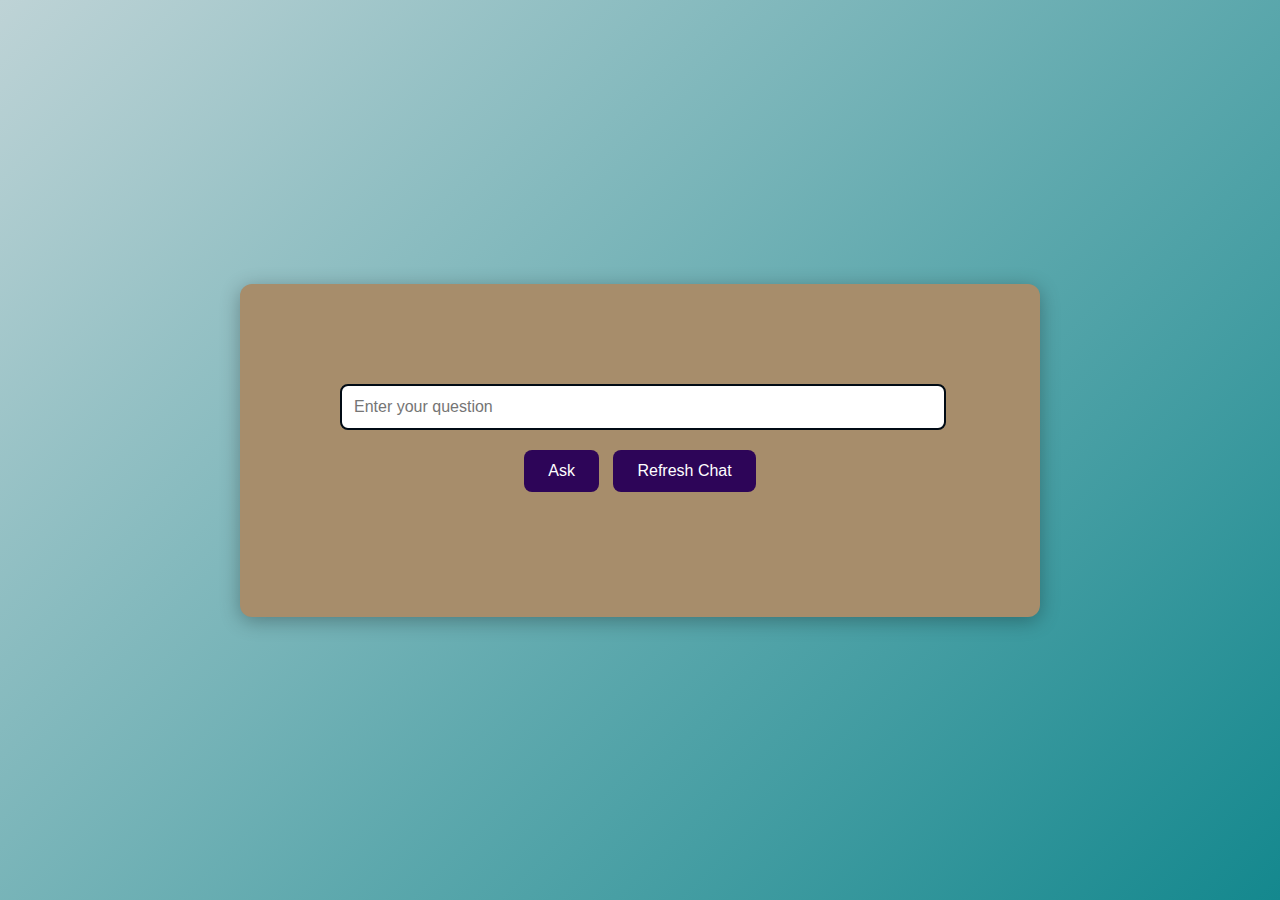
<file: answer generator/index.html>
<!DOCTYPE html>
<html lang="en">
<head>
    <meta charset="UTF-8">
    <meta name="viewport" content="width=device-width, initial-scale=1.0">
    <title>Answer Generator</title>
    <style>
        /* Global Styles */
        body {
            font-family: 'Arial', sans-serif;
            background: linear-gradient(135deg, #bed3d6, #14888e);
            color: #333;
            margin: 0;
            padding: 0;
            display: flex;
            justify-content: center;
            align-items: center;
            height: 100vh;
        }

        /* Container Styling */
        #container {
            background: #a78d6b;
            border-radius: 12px;
            box-shadow: 0 4px 20px rgba(0, 0, 0, 0.3);
            width: 80%;
            max-width: 600px;
            padding: 100px;
            text-align: center;
        }

        /* Input Field Styling */
        #container input[type="text"] {
            width: calc(100% - 22px);
            padding: 12px;
            border-radius: 8px;
            border: 2px solid #010b15;
            margin-bottom: 15px;
            font-size: 16px;
            transition: border-color 0.3s, box-shadow 0.3s;
        }

        #container input[type="text"]:focus {
            border-color: #0056b3;
            box-shadow: 0 0 8px rgba(108, 4, 44, 0.3);
            outline: none;
        }

        /* Button Styling */
        #container button {
            background-color: #2d0558;
            color: #fff;
            border: none;
            padding: 12px 24px;
            border-radius: 8px;
            cursor: pointer;
            font-size: 16px;
            margin: 5px;
            transition: background-color 0.3s, transform 0.2s;
        }

        #container button:hover {
            background-color: #54088d;
        }

        #container button:active {
            transform: scale(0.98);
        }

        /* Chat Styling */
        #chat {
            text-align: left;
            margin-top: 20px;
            max-height: 300px;
            overflow-y: auto;
        }

        #chat p {
            margin: 10px 0;
            padding: 10px;
            border-radius: 8px;
        }

        #chat p:nth-child(odd) {
            background: #e9f7fe;
        }

        #chat p:nth-child(even) {
            background: #f8f9fa;
        }

        /* Responsive Design */
        @media (max-width: 600px) {
            #container {
                padding: 20px;
            }

            #container input[type="text"] {
                width: calc(100% - 20px);
            }

            #container button {
                padding: 10px 20px;
                font-size: 14px;
            }
        }
    </style>
</head>
<body>
    <div id="container">
        <input type="text" id="question" placeholder="Enter your question">
        <button type="button" onclick="askQuestion();">Ask</button>
        <button type="button" onclick="refreshChat();">Refresh Chat</button>
        <div id="chat"></div>
    </div>

    <script>
        const chatContainer = document.getElementById('chat');

        function askQuestion() {
            const userInput = document.getElementById('question').value;
            if (userInput.trim() === "") return; // Skip empty input

            const userQuestion = document.createElement('p');
            const userAnswer = document.createElement('p');

            userQuestion.innerHTML = `<b>YOU:</b> ${userInput}`;
            chatContainer.appendChild(userQuestion);

            const answers = {
                "What is your name?": "My name is AI Bot.",
                "How are you?": "I'm just a computer program, so I don't have feelings, but thanks for asking!",
                "What is the meaning of life?": "The meaning of life is subjective and varies for each individual.",
                "What is the capital of France?": "The capital of France is Paris.",
                "Who wrote 'To Kill a Mockingbird'?": "Harper Lee wrote 'To Kill a Mockingbird'.",
                "What is 2 + 2?": "2 + 2 equals 4.",
                "What is your purpose?": "My purpose is to assist and provide information.",
                "Who was the first president of the United States?": "The first president of the United States was George Washington.",
                "What is the speed of light?": "The speed of light is approximately 299,792 kilometers per second.",
                "Who discovered gravity?": "Sir Isaac Newton is credited with discovering gravity.",
                "What is the tallest mountain in the world?": "Mount Everest is the tallest mountain in the world.",
                "What is the largest ocean on Earth?": "The Pacific Ocean is the largest ocean on Earth.",
                "What is the formula for water?": "The chemical formula for water is H2O.",
                "Who painted the Mona Lisa?": "The Mona Lisa was painted by Leonardo da Vinci."
            };

            const answerElement = document.createElement('p');

            if (answers.hasOwnProperty(userInput)) {
                const answer = answers[userInput];
                answerElement.innerHTML = `<b>AI Bot:</b> ${answer}`;
            } else {
                answerElement.innerHTML = "<b>AI Bot:</b> I'm sorry, I don't have an answer for that question.";
            }

            chatContainer.appendChild(answerElement);
            document.getElementById('question').value = '';
        }

        function refreshChat() {
            chatContainer.innerHTML = ''; // Clear the chat
            document.getElementById('question').value = ''; // Clear the input field
        }
    </script>
</body>
</html>
</file>
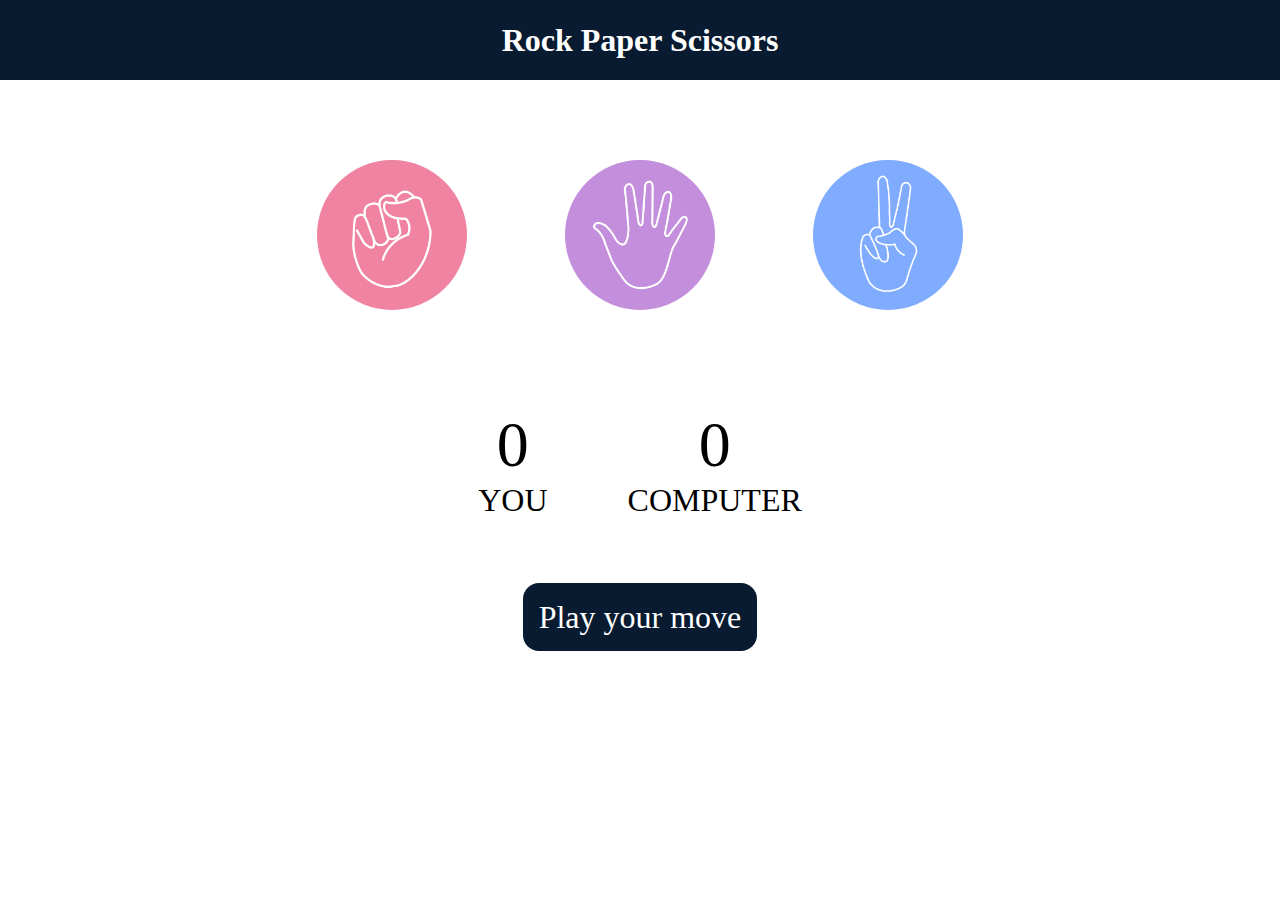
<file: GAME/index.html>
<!DOCTYPE html>
<html lang="en">
<head>
    <meta charset="UTF-8">
    <meta name="viewport" content="width=device-width, initial-scale=1.0">
    <title>Rock Paper Scissors</title>
    <link rel="stylesheet" href="style.css">
</head>
<body>
    <h1>Rock Paper Scissors</h1>
    <div class="choices">
        <div class="choice" id="rock">
            <img src="rock.png">        
        </div>
        <div class="choice" id="paper">
            <img src="paper.png">        
         </div>
        <div class="choice" id="scissors">
            <img src="scissors.png">  
         </div>      
         </div>
         <div class="score-board">
            <div class="score">
                <p id="user-score">0</p>
                <p>YOU</p>            
       </div>
        <div class="score">
            <p id="comp-score">0</p>
            <p>COMPUTER</p>   
        </div> 
        </div>
    <div class="msg-container">
        <p id="msg">Play your move</p>
    </div>
    <script src="main.js"></script>
</body>
</html>
</file>
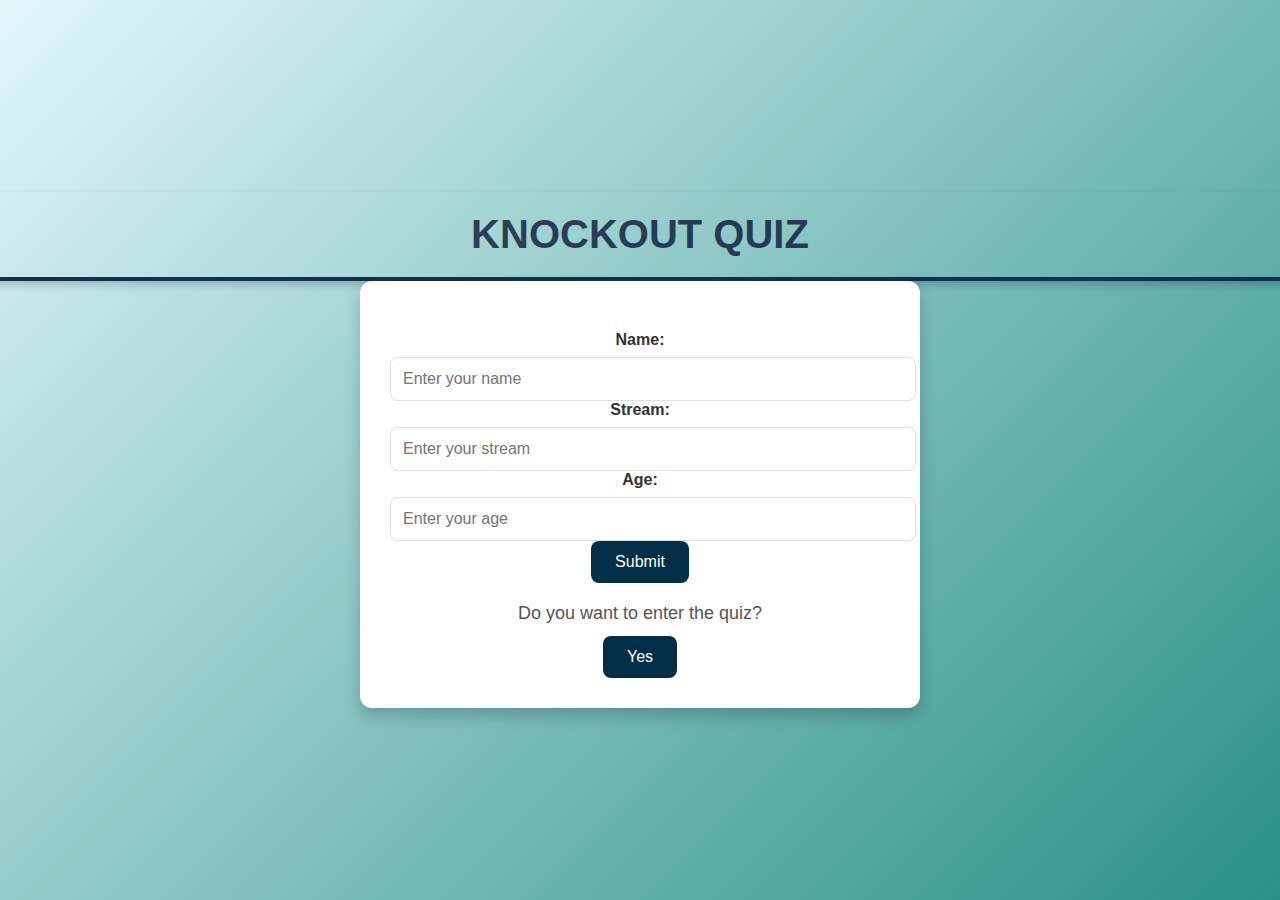
<file: knouckout quiz/index.html>
<!DOCTYPE html>
<html lang="en">

<head>
    <meta charset="UTF-8">
    <meta name="viewport" content="width=device-width, initial-scale=1.0">
    <title>Knockout Quiz</title>
    <style>
        body {
            font-family: 'Montserrat', Tahoma, Geneva, Verdana, sans-serif;
            background: linear-gradient(135deg, #e0f7fa, #027971d6);
            color: #1f0303;
            margin: 0;
            padding: 0;
            display: flex;
            flex-direction: column;
            justify-content: center;
            align-items: center;
            height: 100vh;
            text-align: center;
        }

        h1 {
            color: #030c2bc3;
            margin: 0;
            padding: 20px;
            font-size: 2.5em;
            font-weight: 600;
            border-bottom: 4px solid #113053;
            width: 100%;
            box-shadow: 0 4px 8px rgba(0, 0, 0, 0.2);
        }

        form {
            background: #ffffff;
            border-radius: 12px;
            box-shadow: 0px 8px 16px rgba(0, 0, 0, 0.2);
            padding: 30px;
            width: 90%;
            max-width: 500px;
            transition: transform 0.3s ease;
        }

        form:hover {
            transform: scale(1.02);
        }

        .info-section, .quiz-section {
            margin-top: 20px;
        }

        label {
            display: block;
            margin-bottom: 8px;
            font-weight: bold;
            color: #333;
        }

        input[type="text"] {
            width: 100%;
            padding: 12px;
            border-radius: 8px;
            border: 1px solid #e0e0e0;
            font-size: 16px;
            transition: border-color 0.3s ease, box-shadow 0.3s ease;
        }

        input[type="text"]:focus {
            border-color: #02d1d1af;
            box-shadow: 0 0 8px rgba(2, 136, 209, 0.5);
            outline: none;
        }

        button {
            background: #022f48;
            color: #fff;
            border: none;
            padding: 12px 24px;
            border-radius: 8px;
            cursor: pointer;
            font-size: 16px;
            font-weight: 500;
            transition: background-color 0.3s ease, transform 0.2s ease;
        }

        button:hover {
            background: #0277bd;
        }

        button:active {
            transform: scale(0.98);
        }

        .info-section p, .quiz-section p {
            margin: 12px 0;
            font-size: 18px;
            color: #555;
        }
    </style>
</head>

<body>
    <h1>KNOCKOUT QUIZ</h1>
    <form name="info">
        <div class="info-section">
            <label for="n1">Name:</label>
            <input type="text" id="n1" name="n1" placeholder="Enter your name">
            <label for="n2">Stream:</label>
            <input type="text" id="n2" name="n2" placeholder="Enter your stream">
            <label for="n3">Age:</label>
            <input type="text" id="n3" name="n3" placeholder="Enter your age">
            <button type="button" onclick="greeting();">Submit</button>
        </div>
        <div class="quiz-section">
            <p>Do you want to enter the quiz?</p>
            <button type="button" onclick="quiz();">Yes</button>
            <!-- <button type="button">No</button> -->
        </div>
    </form>

    <script>
        let name = '';
        let count = 0;

        function greeting() {
            name = document.info.n1.value;
            const stream = document.info.n2.value;
            const age = document.info.n3.value;
            alert(`Hello ${name} (${age}) from ${stream}. Welcome to my page`);
        }

        function quiz() {
            count = 0; // Reset count for a new quiz
            let q1 = prompt("3 + 2 =", "?");
            if (q1 == 5) {
                count++;
                alert("Correct answer! Score: " + count);

                let q2 = prompt("What is the capital of India?", "?");
                if (q2.toLowerCase() === "delhi") {
                    count++;
                    alert("Correct answer! Score: " + count);

                    let q3 = prompt("What is the national sport of India?", "?");
                    if (q3.toLowerCase() === "hockey") {
                        count++;
                        alert("Correct answer! Score: " + count);

                        let q4 = prompt("What is the largest continent by area?", "?");
                        if (q4.toLowerCase() === "asia") {
                            count++;
                            alert("Correct answer! Score: " + count);

                            let q5 = prompt("Who wrote 'To Kill a Mockingbird'?", "?");
                            if (q5.toLowerCase() === "harper lee") {
                                count++;
                                alert("Correct answer! Score: " + count);

                                alert(`Congratulations ${name}! Quiz completed. Final score is ${count}`);
                            } else {
                                alert("Wrong answer! Final score is " + count);
                            }
                        } else {
                            alert("Wrong answer! Final score is " + count);
                        }
                    } else {
                        alert("Wrong answer! Final score is " + count);
                    }
                } else {
                    alert("Wrong answer! Final score is " + count);
                }
            } else {
                alert("Wrong answer! Final score is " + count);
            }
        }
    </script>
</body>

</html>
</file>
<file: GAME/style.css>
*{
    margin:0;
    padding:0;
    text-align: center;
}
h1{
    background-color:#081b31;
    color:#fff;
    height:5rem;
    line-height: 5rem;
}
.choice{
height: 200px;
width: 200px;
}
.choice:hover{
    opacity: 0.5; /*to blur the icons*/
    cursor: pointer;
}
img{
 height: 150px;
width: 150px;
object-fit: cover;
border-radius: 50%;

}
.choices{
    display: flex;
    justify-content: center;
    align-items: center;
    gap: 3rem;
    margin-top: 5rem;
}
.score-board{
    display: flex;
    justify-content: center;
    align-items: center;
    font-size: 2rem;
    margin-top: 3rem;
    gap: 5rem;

}
#user-score, #comp-score{
font-size: 4rem;
}
.msg-container{
    margin-top: 5rem;
}
#msg{
background-color: #081b31;
color: white;
font-size: 2rem;
margin-top: 5rem;
display: inline; /*only highlight the written part not the entire line*/
padding: 1rem;
border-radius: 1rem;
}
</file>
